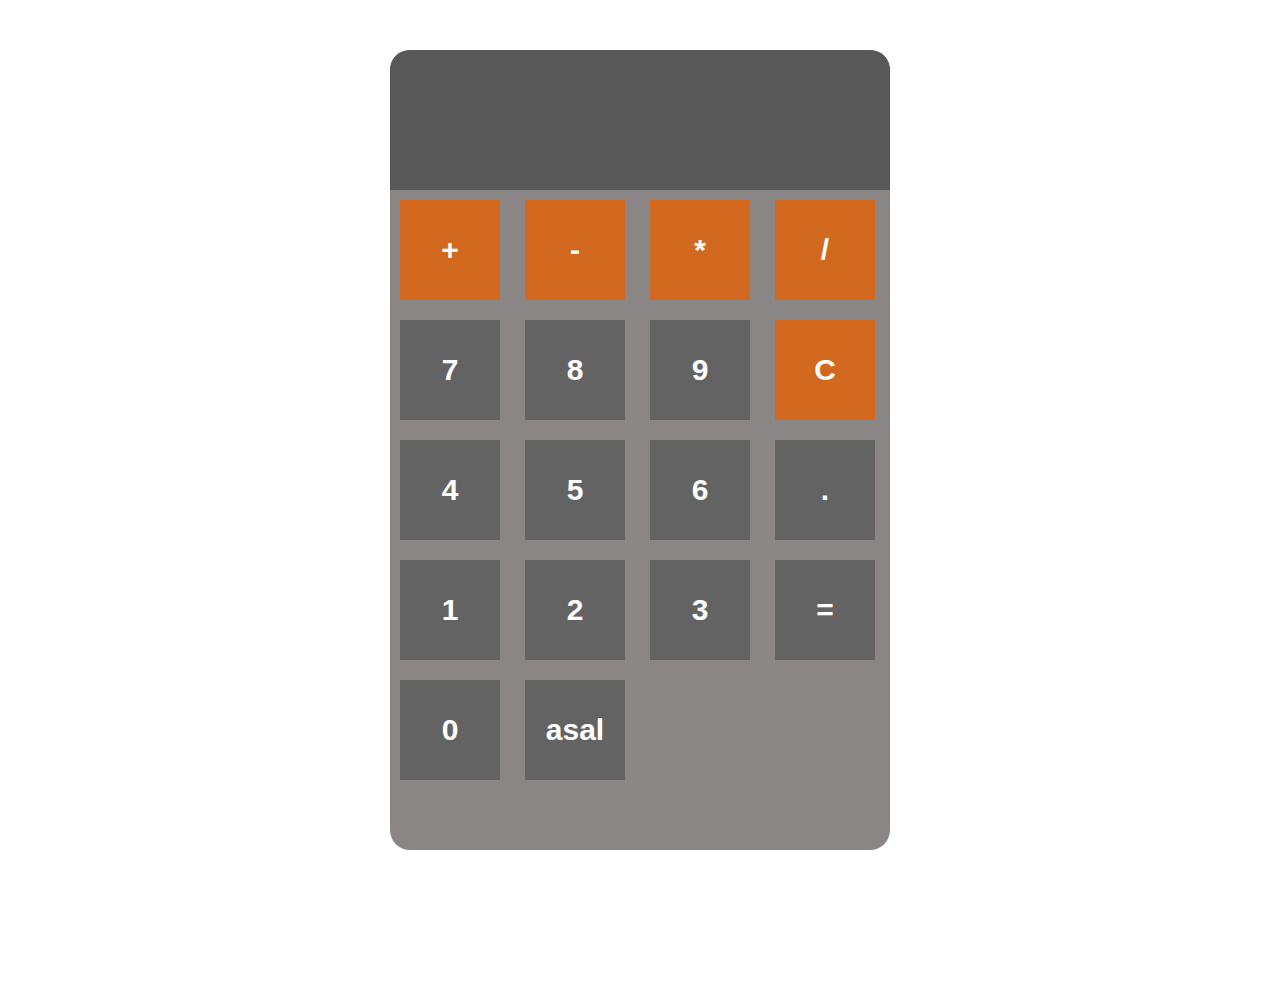
<file: index.html>
<!DOCTYPE html>
<html>
    <head>
        <tittle>

        </tittle>
        <link rel="stylesheet" href="calculator.css">
    </head>
    <body>
        <div id="interface">
            <input id="display" readonly>
            <div id="keys">
            <button onclick="display('+')" class="actionbutton">+</button>
            <button onclick="display('-')" class="actionbutton">-</button>
            <button onclick="display('*')" class="actionbutton">*</button>
            <button onclick="display('/')" class="actionbutton">/</button>
            <button onclick="display('7')">7</button>
            <button onclick="display('8')">8</button>
            <button onclick="display('9')">9</button>
            <button onclick="cleardisplay()" class="actionbutton">C</button>
            <button onclick="display('4')">4</button>
            <button onclick="display('5')">5</button>
            <button onclick="display('6')">6</button>
            <button onclick="display('.')">.</button>
            <button onclick="display('1')">1</button>
            <button onclick="display('2')">2</button>
            <button onclick="display('3')">3</button>
            <button onclick="calculate()">=</button>
            <button onclick="display('0')">0</button>
            <button class="Name">asal</button>
            
            
            
            
            </div>
    </div>
        <script src="calculator.js"></script>
   
    </body>
</html>
</file>
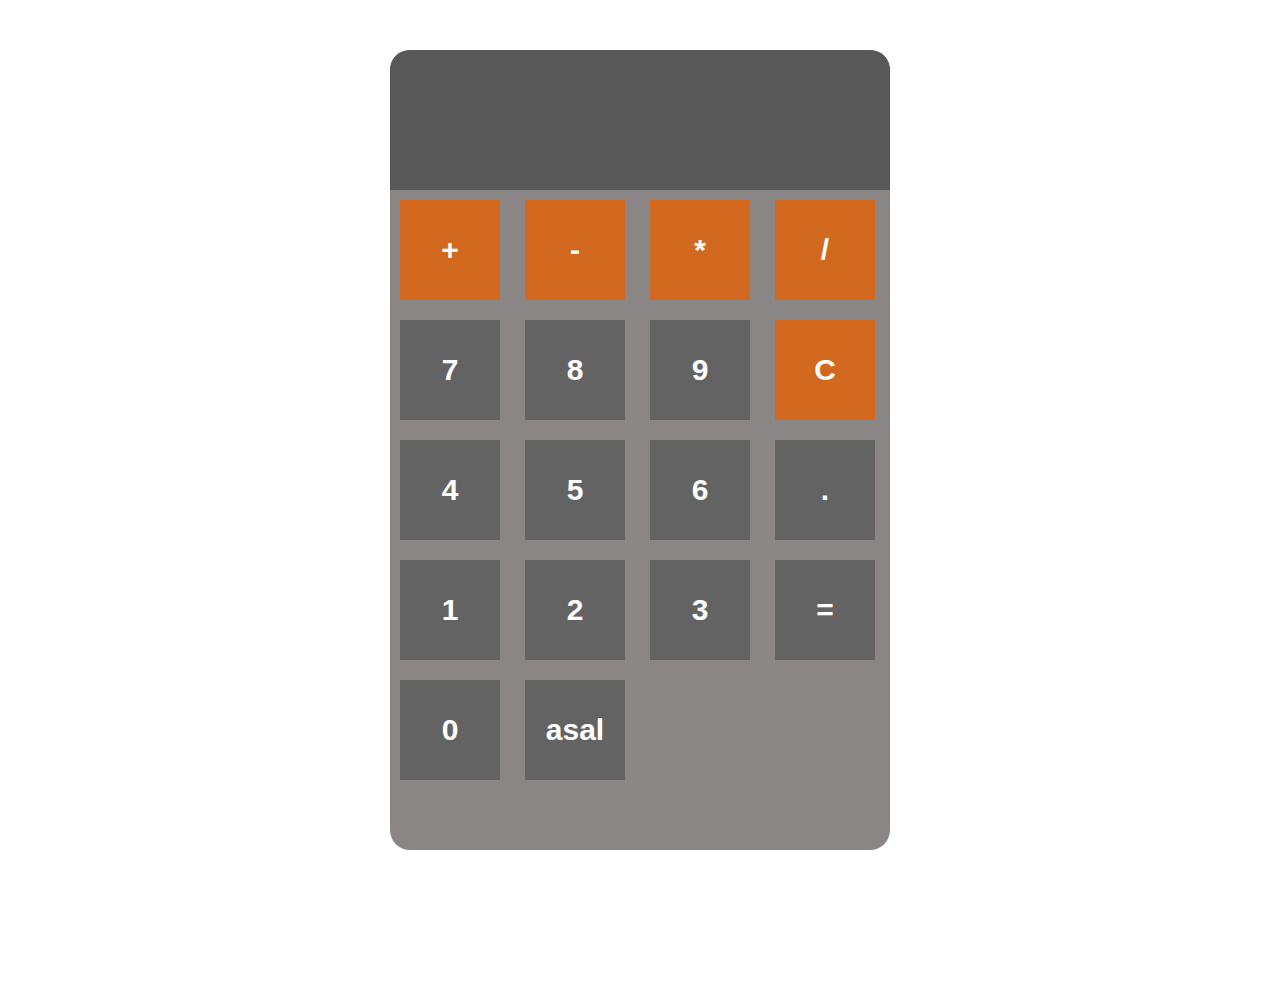
<file: calculator.html>
<!DOCTYPE html>
<html>
    <head>
        <tittle>

        </tittle>
        <link rel="stylesheet" href="calculator.css">
    </head>
    <body>
        <div id="interface">
            <input id="display" readonly>
            <div id="keys">
            <button onclick="display('+')" class="actionbutton">+</button>
            <button onclick="display('-')" class="actionbutton">-</button>
            <button onclick="display('*')" class="actionbutton">*</button>
            <button onclick="display('/')" class="actionbutton">/</button>
            <button onclick="display('7')">7</button>
            <button onclick="display('8')">8</button>
            <button onclick="display('9')">9</button>
            <button onclick="cleardisplay()" class="actionbutton">C</button>
            <button onclick="display('4')">4</button>
            <button onclick="display('5')">5</button>
            <button onclick="display('6')">6</button>
            <button onclick="display('.')">.</button>
            <button onclick="display('3')">1</button>
            <button onclick="display('2')">2</button>
            <button onclick="display('1')">3</button>
            <button onclick="calculate()">=</button>
            <button onclick="display('0')">0</button>
            <button class="Name">asal</button>
            
            
            
            
            </div>
    </div>
        <script src="calculator.js"></script>
   
    </body>
</html>
</file>
<file: calculator.css>
body{
    margin: 50px;;
    display: flex;
    justify-content: center;
    align-content: center;
    height:100vh;
}
button{
    width: 100px;
    height: 100px;
    font-size:30px;
    font-weight:bold;
    border-width: 0;
    background: rgb(100, 99, 99);
    color: rgb(255, 255, 255);
    cursor: pointer;
}
#interface{
    background: #8b8686;;
    max-width: 500px;;
    height: 800px;
    border-radius: 20px;
    overflow: hidden;


}
#keys{
    padding: 10px;
    display: grid;
    grid-template-columns:repeat(4,1fr);
    gap: 20px;
}
#display{
    width: 440px;
    height: 80px;
    padding:30px ;
   font-size: 30px;
   font-weight: bold;
   color:rgb(255, 255, 255);
   text-align: right;
   border:none;
   background: #585858;
}
button:hover{
    background:#585858; 
}
button:active{
    height: 105px;

    width: 105px;
 ;
}
.actionbutton{
    background-color: chocolate;
}
.actionbutton:hover{
    background:rgb(177, 88, 25);
}
</file>
